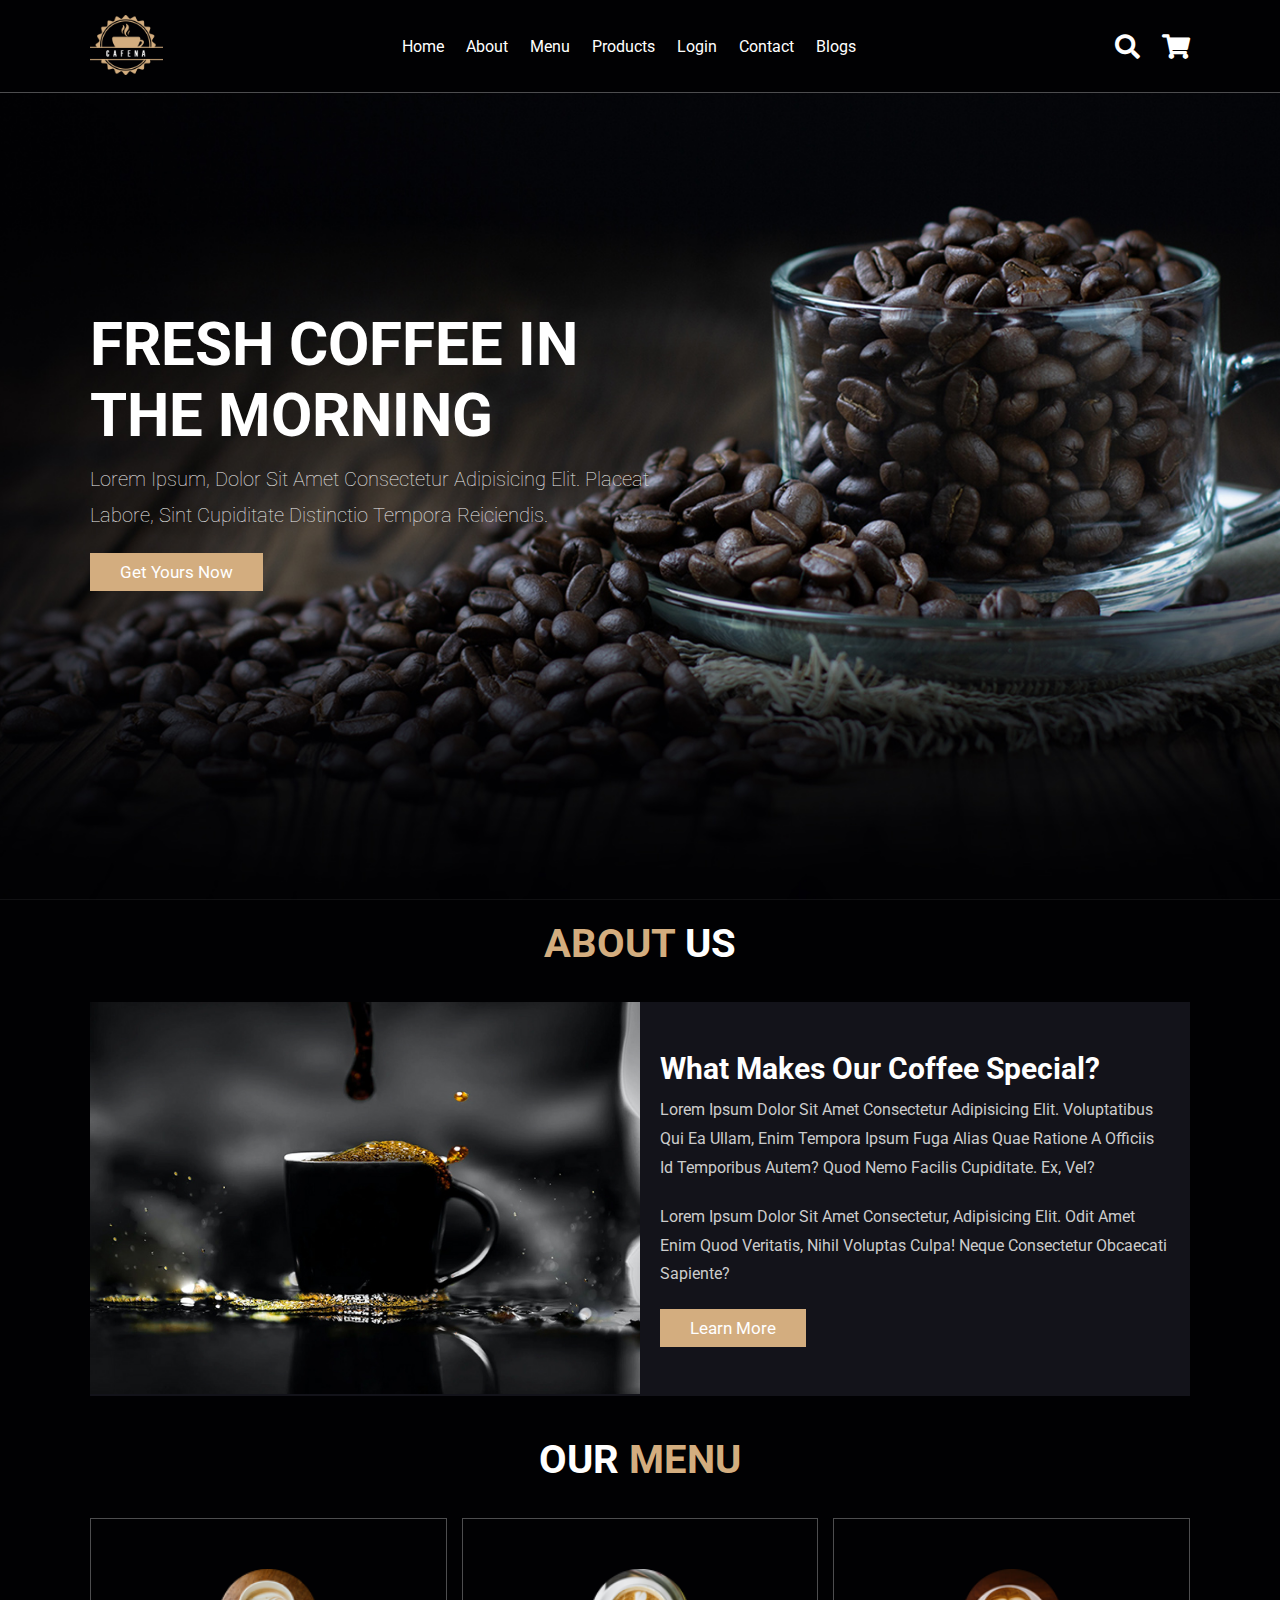
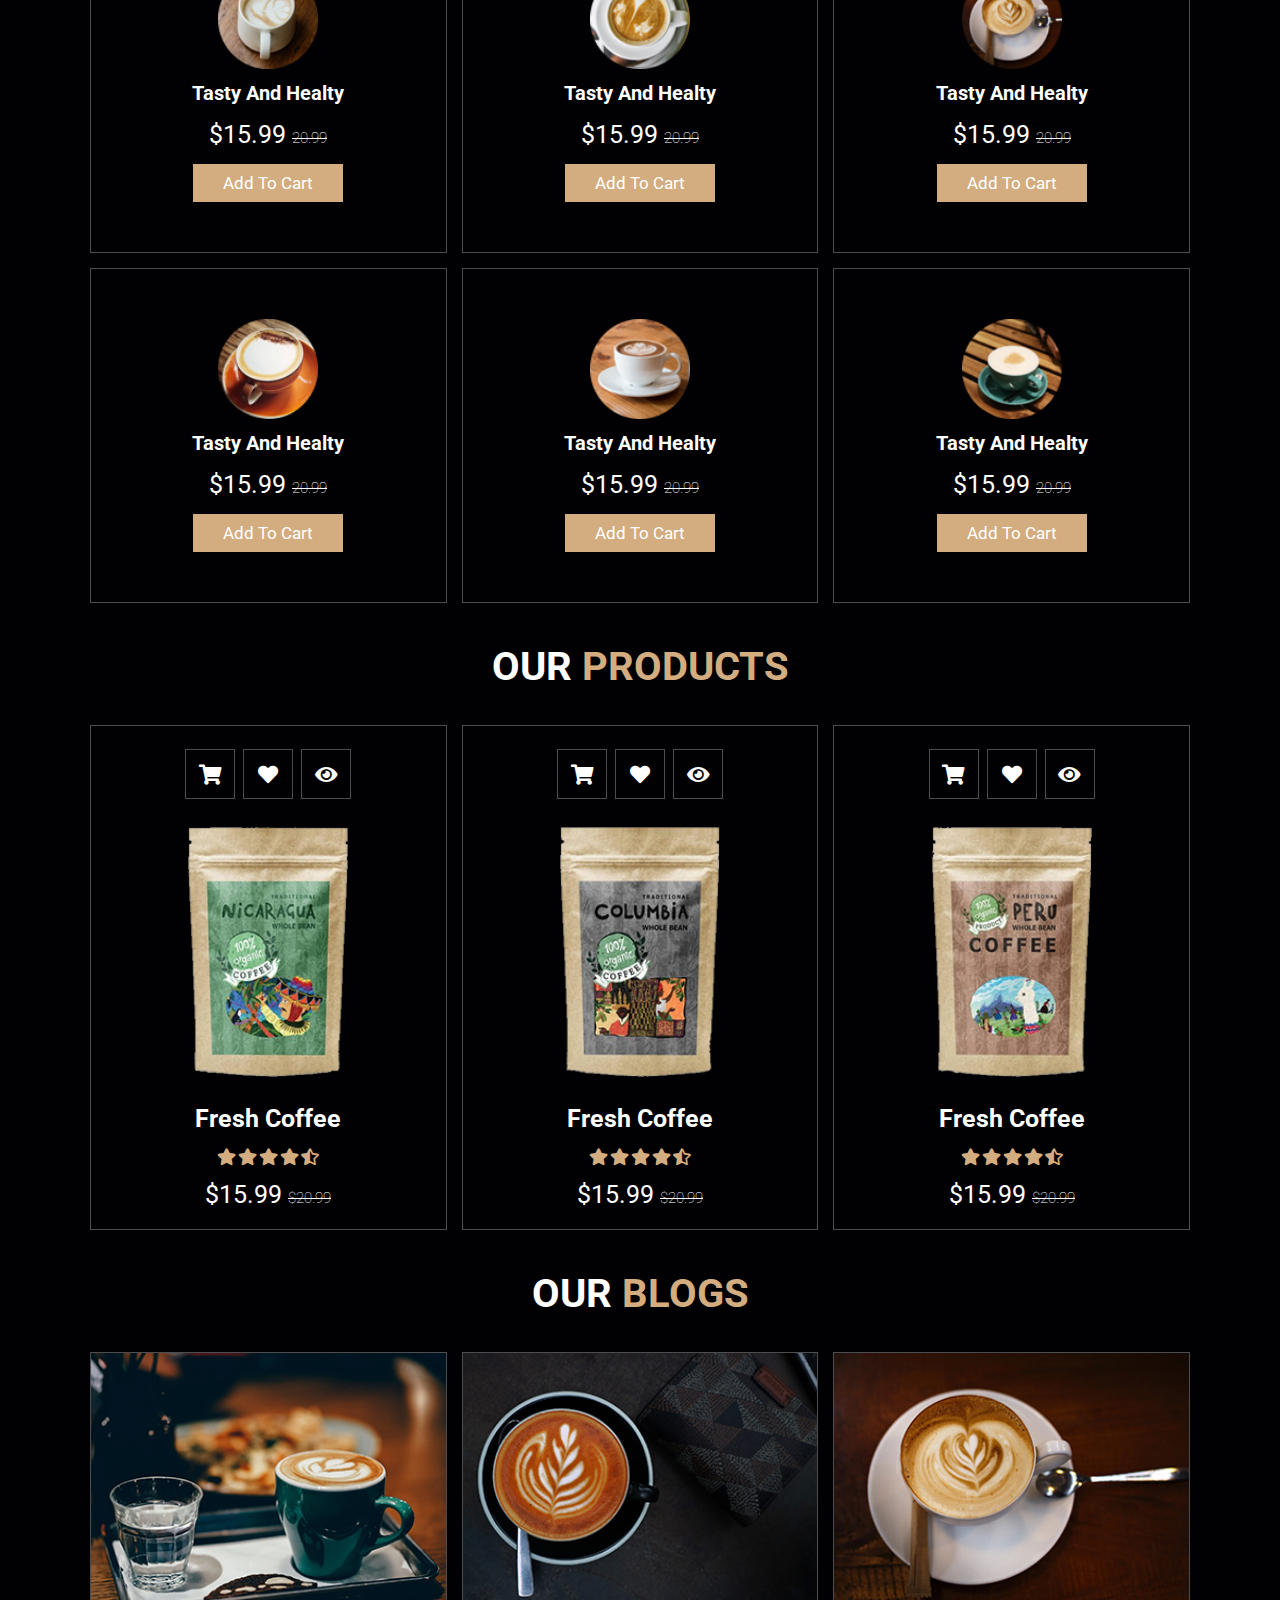
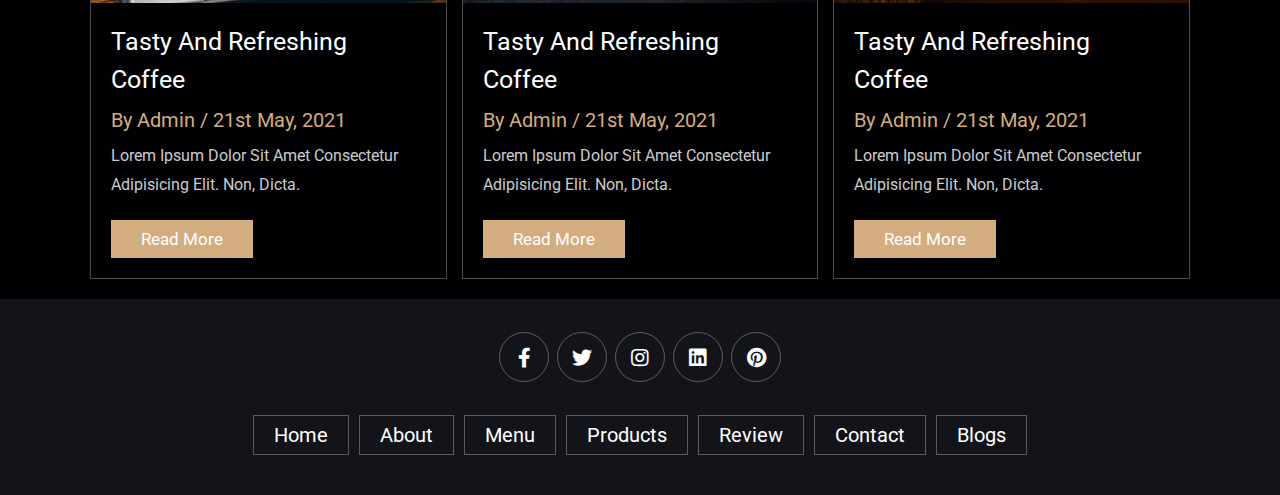
<file: index.html>
<!DOCTYPE html>
<html lang="en">
<head>
    <meta charset="UTF-8">
    <meta http-equiv="X-UA-Compatible" content="IE=edge">
    <meta name="viewport" content="width=device-width, initial-scale=1.0">
    <title>complete responsive coffee shop website design</title>

    <!-- font awesome cdn link  -->
    <link rel="stylesheet" href="https://cdnjs.cloudflare.com/ajax/libs/font-awesome/5.15.4/css/all.min.css">

    <!-- custom css file link  -->
    <link rel="stylesheet" href="css/style.css">

</head>
<body>
    
<!-- header section starts  -->

<header class="header">

    <a href="#" class="logo">
        <img src="images/logo.png" alt="">
    </a>

    <nav class="navbar">
        <a href="#home">home</a>
        <a href="#about">about</a>
        <a href="#menu">menu</a>
        <a href="#products">products</a>
        <a href="./login/login.html">Login</a>
        <a href="./contact/contact.html">contact</a>
        <a href="#blogs">blogs</a>
    </nav>

    <div class="icons">
        <div class="fas fa-search" id="search-btn"></div>
        <div class="fas fa-shopping-cart" id="cart-btn"></div>
        <div class="fas fa-bars" id="menu-btn"></div>
    </div>

    <div class="search-form">
        <input type="search" id="search-box" placeholder="search here...">
        <label for="search-box" class="fas fa-search"></label>
    </div>

    <div class="cart-items-container">
        <div class="cart-item">
            <span class="fas fa-times"></span>
            <img src="images/cart-item-1.png" alt="">
            <div class="content">
                <h3>cart item 01</h3>
                <div class="price">$15.99/-</div>
            </div>
        </div>
        <div class="cart-item">
            <span class="fas fa-times"></span>
            <img src="images/cart-item-2.png" alt="">
            <div class="content">
                <h3>cart item 02</h3>
                <div class="price">$15.99/-</div>
            </div>
        </div>
        <div class="cart-item">
            <span class="fas fa-times"></span>
            <img src="images/cart-item-3.png" alt="">
            <div class="content">
                <h3>cart item 03</h3>
                <div class="price">$15.99/-</div>
            </div>
        </div>
        <div class="cart-item">
            <span class="fas fa-times"></span>
            <img src="images/cart-item-4.png" alt="">
            <div class="content">
                <h3>cart item 04</h3>
                <div class="price">$15.99/-</div>
            </div>
        </div>
        <a href="#" class="btn">checkout now</a>
    </div>

</header>

<!-- header section ends -->

<!-- home section starts  -->

<section class="home" id="home">

    <div class="content">
        <h3>fresh coffee in the morning</h3>
        <p>Lorem ipsum, dolor sit amet consectetur adipisicing elit. Placeat labore, sint cupiditate distinctio tempora reiciendis.</p>
        <a href="#" class="btn">get yours now</a>
    </div>

</section>

<!-- home section ends -->

<!-- about section starts  -->

<section class="about" id="about">

    <h1 class="heading"> <span>about</span> us </h1>

    <div class="row">

        <div class="image">
            <img src="images/about-img.jpeg" alt="">
        </div>

        <div class="content">
            <h3>what makes our coffee special?</h3>
            <p>Lorem ipsum dolor sit amet consectetur adipisicing elit. Voluptatibus qui ea ullam, enim tempora ipsum fuga alias quae ratione a officiis id temporibus autem? Quod nemo facilis cupiditate. Ex, vel?</p>
            <p>Lorem ipsum dolor sit amet consectetur, adipisicing elit. Odit amet enim quod veritatis, nihil voluptas culpa! Neque consectetur obcaecati sapiente?</p>
            <a href="#" class="btn">learn more</a>
        </div>

    </div>

</section>

<!-- about section ends -->

<!-- menu section starts  -->

<section class="menu" id="menu">

    <h1 class="heading"> our <span>menu</span> </h1>

    <div class="box-container">

        <div class="box">
            <img src="images/menu-1.png" alt="">
            <h3>tasty and healty</h3>
            <div class="price">$15.99 <span>20.99</span></div>
            <a href="#" class="btn">add to cart</a>
        </div>

        <div class="box">
            <img src="images/menu-2.png" alt="">
            <h3>tasty and healty</h3>
            <div class="price">$15.99 <span>20.99</span></div>
            <a href="#" class="btn">add to cart</a>
        </div>

        <div class="box">
            <img src="images/menu-3.png" alt="">
            <h3>tasty and healty</h3>
            <div class="price">$15.99 <span>20.99</span></div>
            <a href="#" class="btn">add to cart</a>
        </div>

        <div class="box">
            <img src="images/menu-4.png" alt="">
            <h3>tasty and healty</h3>
            <div class="price">$15.99 <span>20.99</span></div>
            <a href="#" class="btn">add to cart</a>
        </div>

        <div class="box">
            <img src="images/menu-5.png" alt="">
            <h3>tasty and healty</h3>
            <div class="price">$15.99 <span>20.99</span></div>
            <a href="#" class="btn">add to cart</a>
        </div>

        <div class="box">
            <img src="images/menu-6.png" alt="">
            <h3>tasty and healty</h3>
            <div class="price">$15.99 <span>20.99</span></div>
            <a href="#" class="btn">add to cart</a>
        </div>

    </div>

</section>

<!-- menu section ends -->

<section class="products" id="products">

    <h1 class="heading"> our <span>products</span> </h1>

    <div class="box-container">

        <div class="box">
            <div class="icons">
                <a href="#" class="fas fa-shopping-cart"></a>
                <a href="#" class="fas fa-heart"></a>
                <a href="#" class="fas fa-eye"></a>
            </div>
            <div class="image">
                <img src="images/product-1.png" alt="">
            </div>
            <div class="content">
                <h3>fresh coffee</h3>
                <div class="stars">
                    <i class="fas fa-star"></i>
                    <i class="fas fa-star"></i>
                    <i class="fas fa-star"></i>
                    <i class="fas fa-star"></i>
                    <i class="fas fa-star-half-alt"></i>
                </div>
                <div class="price">$15.99 <span>$20.99</span></div>
            </div>
        </div>

        <div class="box">
            <div class="icons">
                <a href="#" class="fas fa-shopping-cart"></a>
                <a href="#" class="fas fa-heart"></a>
                <a href="#" class="fas fa-eye"></a>
            </div>
            <div class="image">
                <img src="images/product-2.png" alt="">
            </div>
            <div class="content">
                <h3>fresh coffee</h3>
                <div class="stars">
                    <i class="fas fa-star"></i>
                    <i class="fas fa-star"></i>
                    <i class="fas fa-star"></i>
                    <i class="fas fa-star"></i>
                    <i class="fas fa-star-half-alt"></i>
                </div>
                <div class="price">$15.99 <span>$20.99</span></div>
            </div>
        </div>

        <div class="box">
            <div class="icons">
                <a href="#" class="fas fa-shopping-cart"></a>
                <a href="#" class="fas fa-heart"></a>
                <a href="#" class="fas fa-eye"></a>
            </div>
            <div class="image">
                <img src="images/product-3.png" alt="">
            </div>
            <div class="content">
                <h3>fresh coffee</h3>
                <div class="stars">
                    <i class="fas fa-star"></i>
                    <i class="fas fa-star"></i>
                    <i class="fas fa-star"></i>
                    <i class="fas fa-star"></i>
                    <i class="fas fa-star-half-alt"></i>
                </div>
                <div class="price">$15.99 <span>$20.99</span></div>
            </div>
        </div>

    </div>

</section>


<!-- blogs section starts  -->

<section class="blogs" id="blogs">

    <h1 class="heading"> our <span>blogs</span> </h1>

    <div class="box-container">

        <div class="box">
            <div class="image">
                <img src="images/blog-1.jpeg" alt="">
            </div>
            <div class="content">
                <a href="#" class="title">tasty and refreshing coffee</a>
                <span>by admin / 21st may, 2021</span>
                <p>Lorem ipsum dolor sit amet consectetur adipisicing elit. Non, dicta.</p>
                <a href="#" class="btn">read more</a>
            </div>
        </div>

        <div class="box">
            <div class="image">
                <img src="images/blog-2.jpeg" alt="">
            </div>
            <div class="content">
                <a href="#" class="title">tasty and refreshing coffee</a>
                <span>by admin / 21st may, 2021</span>
                <p>Lorem ipsum dolor sit amet consectetur adipisicing elit. Non, dicta.</p>
                <a href="#" class="btn">read more</a>
            </div>
        </div>

        <div class="box">
            <div class="image">
                <img src="images/blog-3.jpeg" alt="">
            </div>
            <div class="content">
                <a href="#" class="title">tasty and refreshing coffee</a>
                <span>by admin / 21st may, 2021</span>
                <p>Lorem ipsum dolor sit amet consectetur adipisicing elit. Non, dicta.</p>
                <a href="#" class="btn">read more</a>
            </div>
        </div>

    </div>

</section>

<!-- blogs section ends -->

<!-- footer section starts  -->

<section class="footer">

    <div class="share">
        <a href="#" class="fab fa-facebook-f"></a>
        <a href="#" class="fab fa-twitter"></a>
        <a href="#" class="fab fa-instagram"></a>
        <a href="#" class="fab fa-linkedin"></a>
        <a href="#" class="fab fa-pinterest"></a>
    </div>

    <div class="links">
        <a href="#">home</a>
        <a href="#">about</a>
        <a href="#">menu</a>
        <a href="#">products</a>
        <a href="#">review</a>
        <a href="#">contact</a>
        <a href="#">blogs</a>
    </div>

</section>

<!-- footer section ends -->

















<!-- custom js file link  -->
<script src="js/script.js"></script>

</body>
</html>
</file>
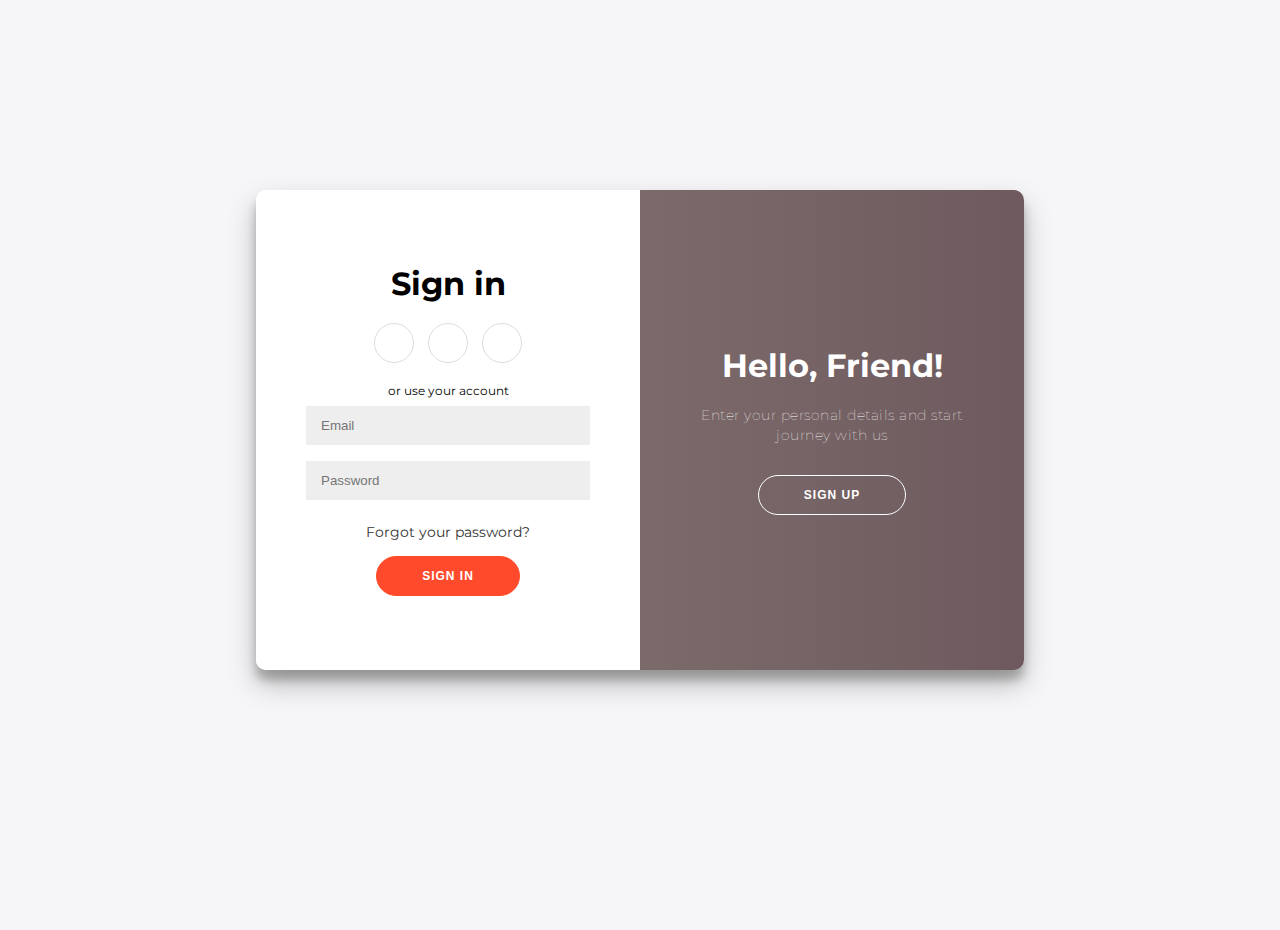
<file: login/login.html>
<!DOCTYPE html>
<html lang="en">
<head>
    <meta charset="UTF-8">
    <meta http-equiv="X-UA-Compatible" content="IE=edge">
    <meta name="viewport" content="width=device-width, initial-scale=1.0">
    <title>Document</title>


    <link rel="stylesheet" href="./styles.css">

</head>
<body>
    <!-- /*<h2>Weekly Coding Challenge #1: Sign in/up Form</h2> -->
<div class="container" id="container">
	<div class="form-container sign-up-container">
		<form action="#">
			<h1>Create Account</h1>
			<div class="social-container">
				<a href="#" class="social"><i class="fab fa-facebook-f"></i></a>
				<a href="#" class="social"><i class="fab fa-google-plus-g"></i></a>
				<a href="#" class="social"><i class="fab fa-linkedin-in"></i></a>
			</div>
			<span>or use your email for registration</span>
			<input type="text" placeholder="Name" />
			<input type="email" placeholder="Email" />
			<input type="password" placeholder="Password" />
			<button>Sign Up</button>
		</form>
	</div>
	<div class="form-container sign-in-container">
		<form action="#">
			<h1>Sign in</h1>
			<div class="social-container">
				<a href="#" class="social"><i class="fab fa-facebook-f"></i></a>
				<a href="#" class="social"><i class="fab fa-google-plus-g"></i></a>
				<a href="#" class="social"><i class="fab fa-linkedin-in"></i></a>
			</div>
			<span>or use your account</span>
			<input type="email" placeholder="Email" />
			<input type="password" placeholder="Password" />
			<a href="#">Forgot your password?</a>
			<button>Sign In</button>
		</form>
	</div>
	<div class="overlay-container">
		<div class="overlay">
			<div class="overlay-panel overlay-left">
				<h1>Welcome Back!</h1>
				<p>To keep connected with us please login with your personal info</p>
				<button class="ghost" id="signIn">Sign In</button>
			</div>
			<div class="overlay-panel overlay-right">
				<h1>Hello, Friend!</h1>
				<p>Enter your personal details and start journey with us</p>
				<button class="ghost" id="signUp">Sign Up</button>
			</div>
		</div>
	</div>
</div>

</body>
</html>
</file>
<file: css/style.css>
@import url('https://fonts.googleapis.com/css2?family=Roboto:wght@100;300;400;500;700&display=swap');

:root{
    --main-color:#d3ad7f;
    --black:#13131a;
    --bg:#010103;
    --border:.1rem solid rgba(255,255,255,.3);
}

*{
    font-family: 'Roboto', sans-serif;
    margin:0; padding:0;
    box-sizing: border-box;
    outline: none; border:none;
    text-decoration: none;
    text-transform: capitalize;
    transition: .2s linear;
}

html{
    font-size: 62.5%;
    overflow-x: hidden;
    scroll-padding-top: 9rem;
    scroll-behavior: smooth;
}

html::-webkit-scrollbar{
    width: .8rem;
}

html::-webkit-scrollbar-track{
    background: transparent;
}

html::-webkit-scrollbar-thumb{
    background: #fff;
    border-radius: 5rem;
}

body{
    background: var(--bg);
}

section{
    padding:2rem 7%;
}

.heading{
    text-align: center;
    color:#fff;
    text-transform: uppercase;
    padding-bottom: 3.5rem;
    font-size: 4rem;
}

.heading span{
    color:var(--main-color);
    text-transform: uppercase;
}

.btn{
    margin-top: 1rem;
    display: inline-block;
    padding:.9rem 3rem;
    font-size: 1.7rem;
    color:#fff;
    background: var(--main-color);
    cursor: pointer;
}

.btn:hover{
    letter-spacing: .2rem;
}

.header{
    background: var(--bg);
    display: flex;
    align-items: center;
    justify-content: space-between;
    padding:1.5rem 7%;
    border-bottom: var(--border);
    position: fixed;
    top:0; left: 0; right: 0;
    z-index: 1000;
}

.header .logo img{
    height: 6rem;
}

.header .navbar a{
    margin:0 1rem;
    font-size: 1.6rem;
    color:#fff;
}

.header .navbar a:hover{
    color:var(--main-color);
    border-bottom: .1rem solid var(--main-color);
    padding-bottom: .5rem;
}

.header .icons div{
    color:#fff;
    cursor: pointer;
    font-size: 2.5rem;
    margin-left: 2rem;
}

.header .icons div:hover{
    color:var(--main-color);
}

#menu-btn{
    display: none;
}

.header .search-form{
    position: absolute;
    top:115%; right: 7%;
    background: #fff;
    width: 50rem;
    height: 5rem;
    display: flex;
    align-items: center;
    transform: scaleY(0);
    transform-origin: top;
}

.header .search-form.active{
    transform: scaleY(1);
}

.header .search-form input{
    height: 100%;
    width: 100%;
    font-size: 1.6rem;
    color:var(--black);
    padding:1rem;
    text-transform: none;
}

.header .search-form label{
    cursor: pointer;
    font-size: 2.2rem;
    margin-right: 1.5rem;
    color:var(--black);
}

.header .search-form label:hover{
    color:var(--main-color);
}

.header .cart-items-container{
    position: absolute;
    top:100%; right: -100%;
    height: calc(100vh - 9.5rem);
    width: 35rem;
    background: #fff;
    padding:0 1.5rem;
}

.header .cart-items-container.active{
    right: 0;
}

.header .cart-items-container .cart-item{
    position: relative;
    margin:2rem 0;
    display: flex;
    align-items: center;
    gap:1.5rem;
}

.header .cart-items-container .cart-item .fa-times{
    position: absolute;
    top:1rem; right: 1rem;
    font-size: 2rem;
    cursor: pointer;
    color: var(--black);
}

.header .cart-items-container .cart-item .fa-times:hover{
    color:var(--main-color);
}

.header .cart-items-container .cart-item img{
    height: 7rem;
}

.header .cart-items-container .cart-item .content h3{
    font-size: 2rem;
    color:var(--black);
    padding-bottom: .5rem;
}

.header .cart-items-container .cart-item .content .price{
    font-size: 1.5rem;
    color:var(--main-color);
}

.header .cart-items-container .btn{
    width: 100%;
    text-align: center;
}

.home{
    min-height: 100vh;
    display: flex;
    align-items: center;
    background:url(../images/home-img.jpeg) no-repeat;
    background-size: cover;
    background-position: center;
}

.home .content{
    max-width: 60rem;
}

.home .content h3{
    font-size: 6rem;
    text-transform: uppercase;
    color:#fff;
}

.home .content p{
    font-size: 2rem;
    font-weight: lighter;
    line-height: 1.8;
    padding:1rem 0;
    color:#eee;
}

.about .row{
    display: flex;
    align-items: center;
    background:var(--black);
    flex-wrap: wrap;
}

.about .row .image{
    flex:1 1 45rem;
}

.about .row .image img{
    width: 100%;
}
.about .row .content{
    flex:1 1 45rem;
    padding:2rem;
}

.about .row .content h3{
    font-size: 3rem;
    color:#fff;
}

.about .row .content p{
    font-size: 1.6rem;
    color:#ccc;
    padding:1rem 0;
    line-height: 1.8;
}

.menu .box-container{
    display: grid;
    grid-template-columns: repeat(auto-fit, minmax(30rem, 1fr));
    gap:1.5rem;
}

.menu .box-container .box{
    padding:5rem;
    text-align: center;
    border:var(--border);    
}

.menu .box-container .box img{
    height: 10rem;
}

.menu .box-container .box h3{
    color: #fff;
    font-size: 2rem;
    padding:1rem 0;
}

.menu .box-container .box .price{
    color: #fff;
    font-size: 2.5rem;
    padding:.5rem 0;
}

.menu .box-container .box .price span{
    font-size: 1.5rem;
    text-decoration: line-through;
    font-weight: lighter;
}

.menu .box-container .box:hover{
    background:#fff;
}

.menu .box-container .box:hover > *{
    color:var(--black);
}

.products .box-container{
    display: grid;
    grid-template-columns: repeat(auto-fit, minmax(30rem, 1fr));
    gap:1.5rem;
}

.products .box-container .box{
    text-align: center;
    border:var(--border);
    padding: 2rem;
}

.products .box-container .box .icons a{
    height: 5rem;
    width: 5rem;
    line-height: 5rem;
    font-size: 2rem;
    border:var(--border);
    color:#fff;
    margin:.3rem;
}

.products .box-container .box .icons a:hover{
    background:var(--main-color);
}

.products .box-container .box .image{
    padding: 2.5rem 0;
}

.products .box-container .box .image img{
    height: 25rem;
}

.products .box-container .box .content h3{
    color:#fff;
    font-size: 2.5rem;
}

.products .box-container .box .content .stars{
    padding: 1.5rem;
}

.products .box-container .box .content .stars i{
    font-size: 1.7rem;
    color: var(--main-color);
}

.products .box-container .box .content .price{
    color:#fff;
    font-size: 2.5rem;
}

.products .box-container .box .content .price span{
    text-decoration: line-through;
    font-weight: lighter;
    font-size: 1.5rem;
}

.review .box-container{
    display: grid;
    grid-template-columns: repeat(auto-fit, minmax(30rem, 1fr));
    gap:1.5rem;
}

.review .box-container .box{
    border:var(--border);
    text-align: center;
    padding:3rem 2rem;
}

.review .box-container .box p{
    font-size: 1.5rem;
    line-height: 1.8;
    color:#ccc;
    padding:2rem 0;
}

.review .box-container .box .user{
    height: 7rem;
    width: 7rem;
    border-radius: 50%;
    object-fit: cover;
}

.review .box-container .box h3{
    padding:1rem 0;
    font-size: 2rem;
    color:#fff;
}

.review .box-container .box .stars i{
    font-size: 1.5rem;
    color:var(--main-color);
}

.contact .row{
    display: flex;
    background:var(--black);
    flex-wrap: wrap;
    gap:1rem;
}

.contact .row .map{
    flex:1 1 45rem;
    width: 100%;
    object-fit: cover;
}

.contact .row form{
    flex:1 1 45rem;
    padding:5rem 2rem;
    text-align: center;
}

.contact .row form h3{
    text-transform: uppercase;
    font-size: 3.5rem;
    color:#fff;
}

.contact .row form .inputBox{
    display: flex;
    align-items: center;
    margin-top: 2rem;
    margin-bottom: 2rem;
    background:var(--bg);
    border:var(--border);
}

.contact .row form .inputBox span{
    color:#fff;
    font-size: 2rem;
    padding-left: 2rem;
}

.contact .row form .inputBox input{
    width: 100%;
    padding:2rem;
    font-size: 1.7rem;
    color:#fff;
    text-transform: none;
    background:none;
}

.blogs .box-container{
    display: grid;
    grid-template-columns: repeat(auto-fit, minmax(30rem, 1fr));
    gap:1.5rem;
}

.blogs .box-container .box{
    border:var(--border);    
}

.blogs .box-container .box .image{
    height: 25rem;
    overflow:hidden;
    width: 100%;
}

.blogs .box-container .box .image img{
    height: 100%;
    object-fit: cover;
    width: 100%;
}

.blogs .box-container .box:hover .image img{
    transform: scale(1.2);
}

.blogs .box-container .box .content{
    padding:2rem;
}

.blogs .box-container .box .content .title{
    font-size: 2.5rem;
    line-height: 1.5;
    color:#fff;
}

.blogs .box-container .box .content .title:hover{
    color:var(--main-color);
}

.blogs .box-container .box .content span{
    color:var(--main-color);
    display: block;
    padding-top: 1rem;
    font-size: 2rem;
}

.blogs .box-container .box .content p{
    font-size: 1.6rem;
    line-height: 1.8;
    color:#ccc;
    padding:1rem 0;
}

.footer{
    background:var(--black);
    text-align: center;
}

.footer .share{
    padding:1rem 0;
}

.footer .share a{
    height: 5rem;
    width: 5rem;
    line-height: 5rem;
    font-size: 2rem;
    color:#fff;
    border:var(--border);
    margin:.3rem;
    border-radius: 50%;
}

.footer .share a:hover{
    background-color: var(--main-color);
}

.footer .links{
    display: flex;
    justify-content: center;
    flex-wrap: wrap;
    padding:2rem 0;
    gap:1rem;
}

.footer .links a{
    padding:.7rem 2rem;
    color:#fff;
    border:var(--border);
    font-size: 2rem;
}

.footer .links a:hover{
    background:var(--main-color);
}

.footer .credit{
    font-size: 2rem;
    color:#fff;
    font-weight: lighter;
    padding:1.5rem;
}

.footer .credit span{
    color:var(--main-color);
}













/* media queries  */
@media (max-width:991px){

    html{
        font-size: 55%;
    }

    .header{
        padding:1.5rem 2rem;
    }

    section{
        padding:2rem;
    }

}

@media (max-width:768px){

    #menu-btn{
        display: inline-block;
    }

    .header .navbar{
        position: absolute;
        top:100%; right: -100%;
        background: #fff;
        width: 30rem;
        height: calc(100vh - 9.5rem);
    }

    .header .navbar.active{
        right:0;
    }

    .header .navbar a{
        color:var(--black);
        display: block;
        margin:1.5rem;
        padding:.5rem;
        font-size: 2rem;
    }

    .header .search-form{
        width: 90%;
        right: 2rem;
    }

    .home{
        background-position: left;
        justify-content: center;
        text-align: center;
    }

    .home .content h3{
        font-size: 4.5rem;
    }

    .home .content p{
        font-size: 1.5rem;
    }

}

@media (max-width:450px){

    html{
        font-size: 50%;
    }

}
</file>
<file: login/styles.css>
@import url('https://fonts.googleapis.com/css?family=Montserrat:400,800');

* {
	box-sizing: border-box;
}

body {
	background: #f6f5f7;
	display: flex;
	justify-content: center;
	align-items: center;
	flex-direction: column;
	font-family: 'Montserrat', sans-serif;
	height: 100vh;
	margin: -20px 0 50px;
}

h1 {
	font-weight: bold;
	margin: 0;
}

h2 {
	text-align: center;
}

p {
	font-size: 14px;
	font-weight: 100;
	line-height: 20px;
	letter-spacing: 0.5px;
	margin: 20px 0 30px;
}

span {
	font-size: 12px;
}

a {
	color: #333;
	font-size: 14px;
	text-decoration: none;
	margin: 15px 0;
}

button {
	border-radius: 20px;
	border: 1px solid #FF4B2B;
	background-color: #FF4B2B;
	color: #FFFFFF;
	font-size: 12px;
	font-weight: bold;
	padding: 12px 45px;
	letter-spacing: 1px;
	text-transform: uppercase;
	transition: transform 80ms ease-in;
}

button:active {
	transform: scale(0.95);
}

button:focus {
	outline: none;
}

button.ghost {
	background-color: transparent;
	border-color: #FFFFFF;
}

form {
	background-color: #FFFFFF;
	display: flex;
	align-items: center;
	justify-content: center;
	flex-direction: column;
	padding: 0 50px;
	height: 100%;
	text-align: center;
}

input {
	background-color: #eee;
	border: none;
	padding: 12px 15px;
	margin: 8px 0;
	width: 100%;
}

.container {
	background-color: #fff;
	border-radius: 10px;
  	box-shadow: 0 14px 28px rgba(0,0,0,0.25), 
			0 10px 10px rgba(0,0,0,0.22);
	position: relative;
	overflow: hidden;
	width: 768px;
	max-width: 100%;
	min-height: 480px;
}

.form-container {
	position: absolute;
	top: 0;
	height: 100%;
	transition: all 0.6s ease-in-out;
}

.sign-in-container {
	left: 0;
	width: 50%;
	z-index: 2;
}

.container.right-panel-active .sign-in-container {
	transform: translateX(100%);
}

.sign-up-container {
	left: 0;
	width: 50%;
	opacity: 0;
	z-index: 1;
}

.container.right-panel-active .sign-up-container {
	transform: translateX(100%);
	opacity: 1;
	z-index: 5;
	animation: show 0.6s;
}

@keyframes show {
	0%, 49.99% {
		opacity: 0;
		z-index: 1;
	}
	
	50%, 100% {
		opacity: 1;
		z-index: 5;
	}
}

.overlay-container {
	position: absolute;
	top: 0;
	left: 50%;
	width: 50%;
	height: 100%;
	overflow: hidden;
	transition: transform 0.6s ease-in-out;
	z-index: 100;
}

.container.right-panel-active .overlay-container{
	transform: translateX(-100%);
}

.overlay {
	background: #3d3739;
	background: -webkit-linear-gradient(to right, #6d6665, #5e494e);
	background: linear-gradient(to right, #8a7b78, #6e5a5e);
	background-repeat: no-repeat;
	background-size: cover;
	background-position: 0 0;
	color: #FFFFFF;
	position: relative;
	left: -100%;
	height: 100%;
	width: 200%;
  	transform: translateX(0);
	transition: transform 0.6s ease-in-out;
}

.container.right-panel-active .overlay {
  	transform: translateX(50%);
}

.overlay-panel {
	position: absolute;
	display: flex;
	align-items: center;
	justify-content: center;
	flex-direction: column;
	padding: 0 40px;
	text-align: center;
	top: 0;
	height: 100%;
	width: 50%;
	transform: translateX(0);
	transition: transform 0.6s ease-in-out;
}

.overlay-left {
	transform: translateX(-20%);
}

.container.right-panel-active .overlay-left {
	transform: translateX(0);
}

.overlay-right {
	right: 0;
	transform: translateX(0);
}

.container.right-panel-active .overlay-right {
	transform: translateX(20%);
}

.social-container {
	margin: 20px 0;
}

.social-container a {
	border: 1px solid #DDDDDD;
	border-radius: 50%;
	display: inline-flex;
	justify-content: center;
	align-items: center;
	margin: 0 5px;
	height: 40px;
	width: 40px;
}

footer {
    background-color: #222;
    color: #fff;
    font-size: 14px;
    bottom: 0;
    position: fixed;
    left: 0;
    right: 0;
    text-align: center;
    z-index: 999;
}

footer p {
    margin: 10px 0;
}

footer i {
    color: red;
}

footer a {
    color: #3c97bf;
    text-decoration: none;
}
</file>
